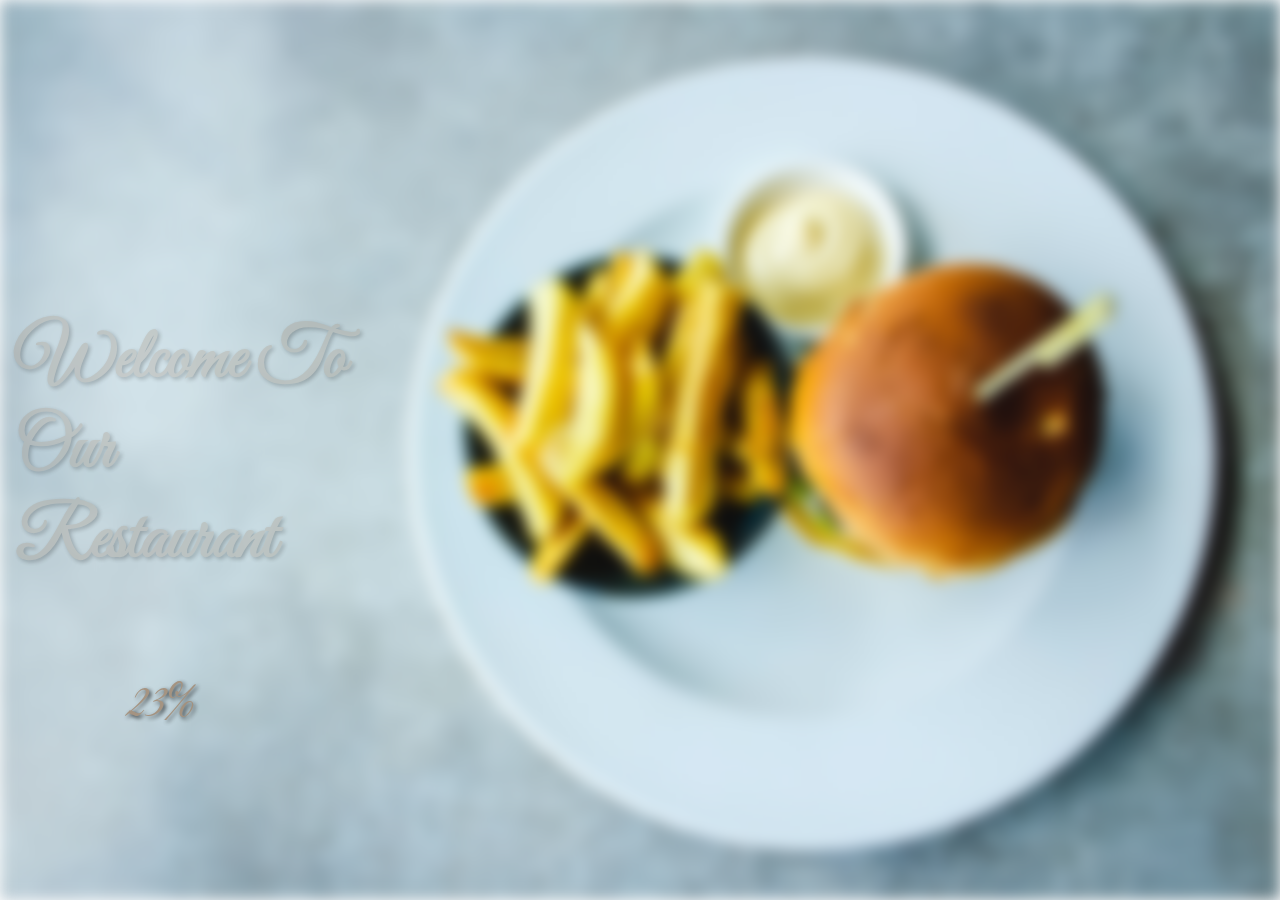
<file: restaurant/index.html>
<!DOCTYPE html>
<html lang="en">

<head>
    <meta charset="UTF-8">
    <meta http-equiv="X-UA-Compatible" content="IE=edge">
    <meta name="viewport" content="width=device-width, initial-scale=1.0">
    <link rel="stylesheet" href="css/style.css">
    <title>My Restaurant | Welcome</title>
</head>

<body>
    <section class="bg"></section>
    <div class="welcome-txt">
        <h2>Welcome to our restaurant</h2>
        <div class="main-btn"> <a href="menu.html"><button class="btn" type="button" id="menu-button"><span class="btn-text">our menu</span> </button></div></a>

        </div>
        <div class="loading-txt">0%</div>
        <script src="js/script.js"></script>
</body>

</html>
</file>
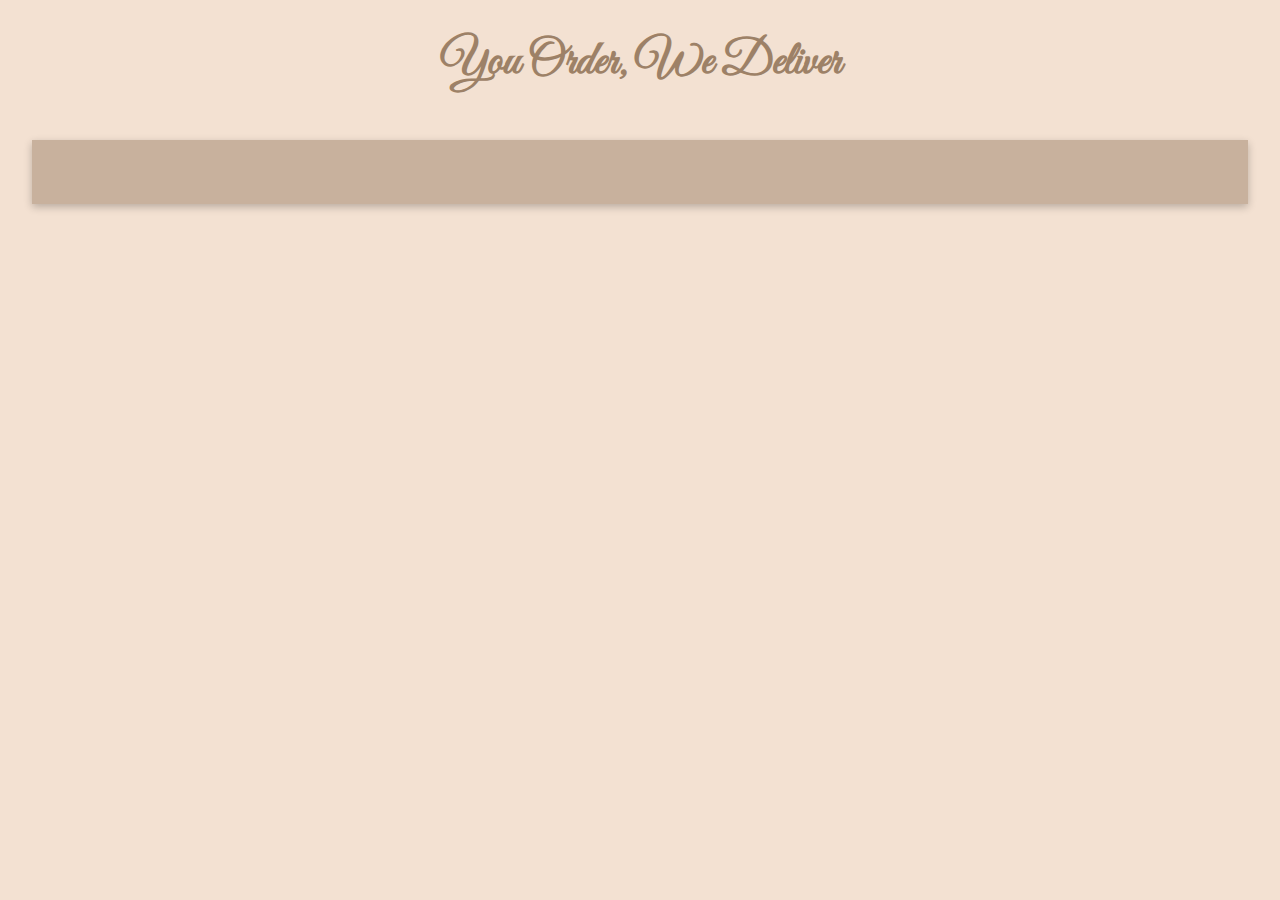
<file: restaurant/cart.html>
<!DOCTYPE html>
<html lang="en">

<head>
    <meta charset="UTF-8">
    <meta http-equiv="X-UA-Compatible" content="IE=edge">
    <meta name="viewport" content="width=device-width, initial-scale=1.0">
    <link rel="stylesheet" href="css/cart-style.css">
    <title>Your Order</title>
</head>

<body>
    <div class="header">
        <h1>you order, we deliver</h1>
    </div>
    <div class="welcome"></div>
    <div class="display-cart">
        <div class="container">
        </div>
        <div class="total"></div>
    </div>

    <div class="goodbye"></div>


    <script src="js/test.js" />

</body>

</html>
</file>
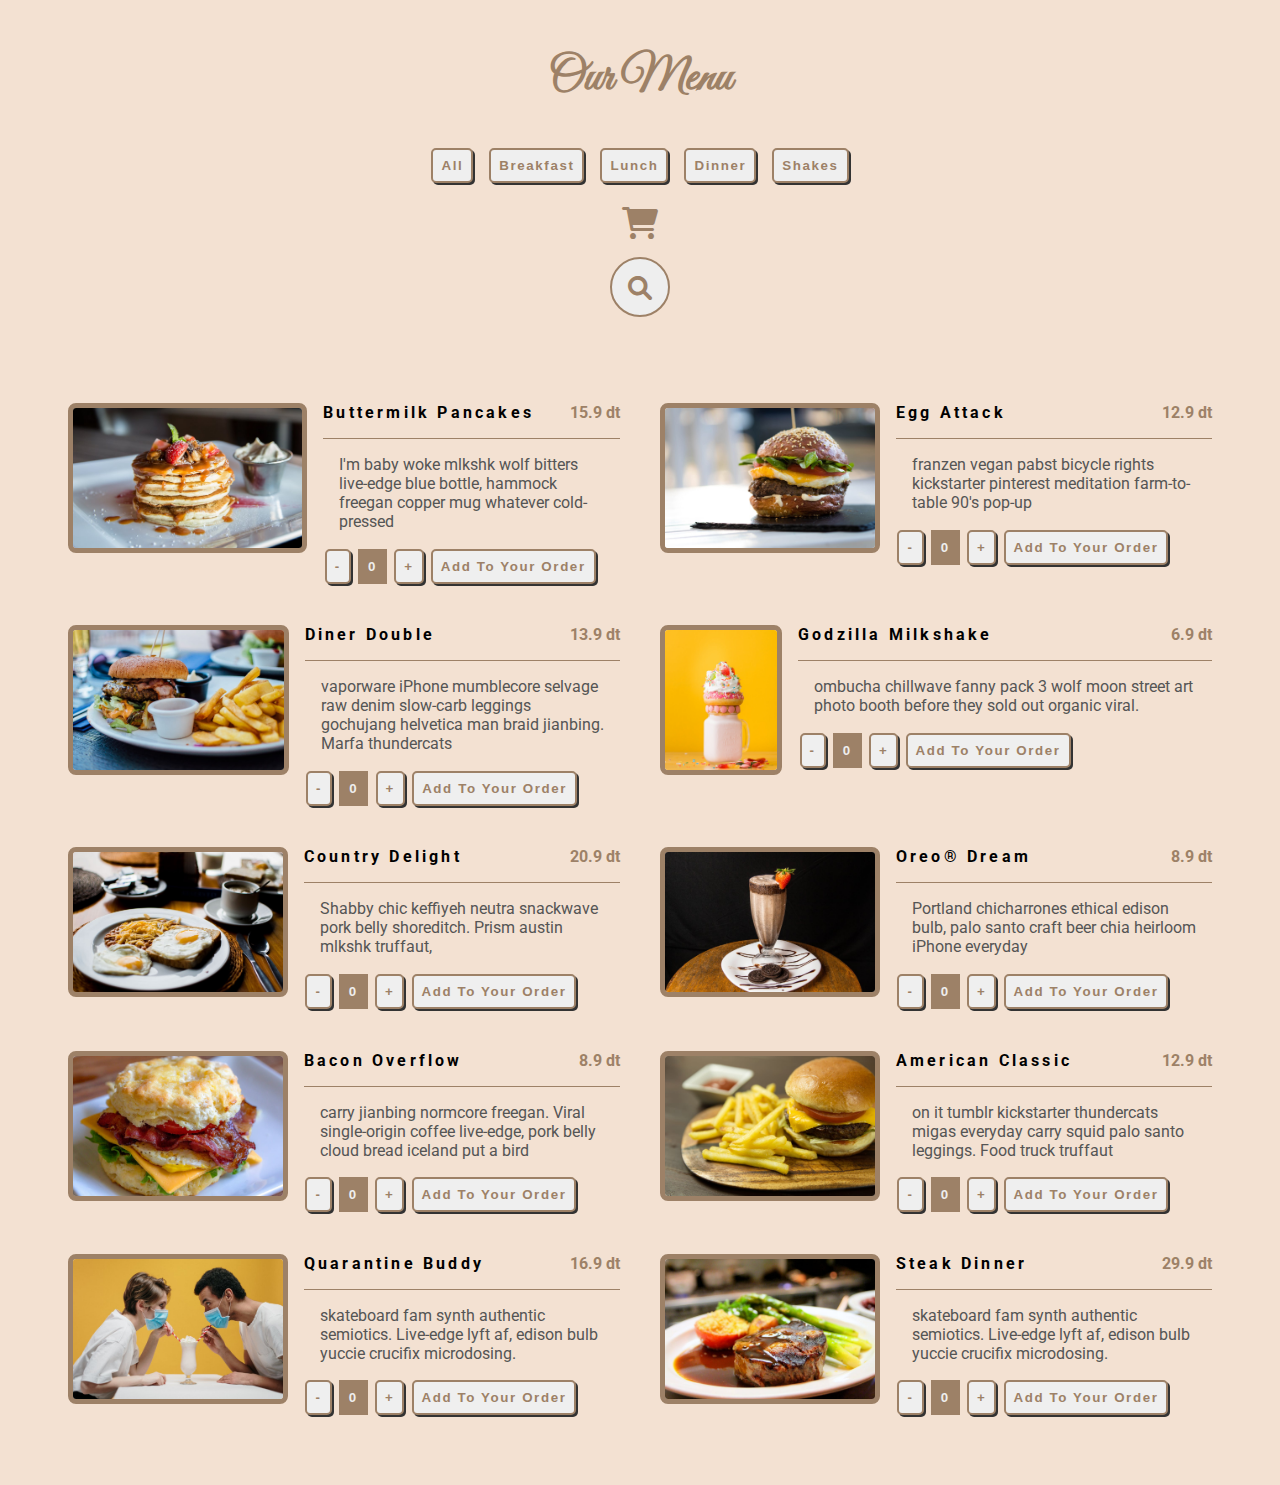
<file: restaurant/menu.html>
<!DOCTYPE html>
<html lang="en">

<head>
    <meta charset="UTF-8">
    <meta http-equiv="X-UA-Compatible" content="IE=edge">
    <meta name="viewport" content="width=device-width, initial-scale=1.0">
    <link rel="stylesheet" href="css/menu-style.css">
    <link rel="stylesheet" href="https://cdnjs.cloudflare.com/ajax/libs/font-awesome/6.0.0-beta3/css/all.min.css">
    <title>My Restaurant</title>
</head>


<body>

    <div class="header">
        <h2>Our Menu</h2>
        <div class="btn-container">
        </div>
        <div class="cart-icon">
            <a href="./cart.html" target="_blank" id="cart"><i class="fa-solid fa-cart-shopping"><div class="icon-alert" id="alert"></div></i></a>

        </div>
        <div class="content">
            <div class="search-bar" id="searchBar">
                <button class="search-bar__submit" id="search"><i class="fa-solid fa-magnifying-glass"></i>
                <input type="text" class="search-bar__input" placeholder="Dish name / Category..." id="input"> </button>
                <div class="cart"></div>
            </div>
        </div>
    </div>

    <section class="container">


    </section>




    <script src="js/modules.js"></script>
</body>

</html>
</file>
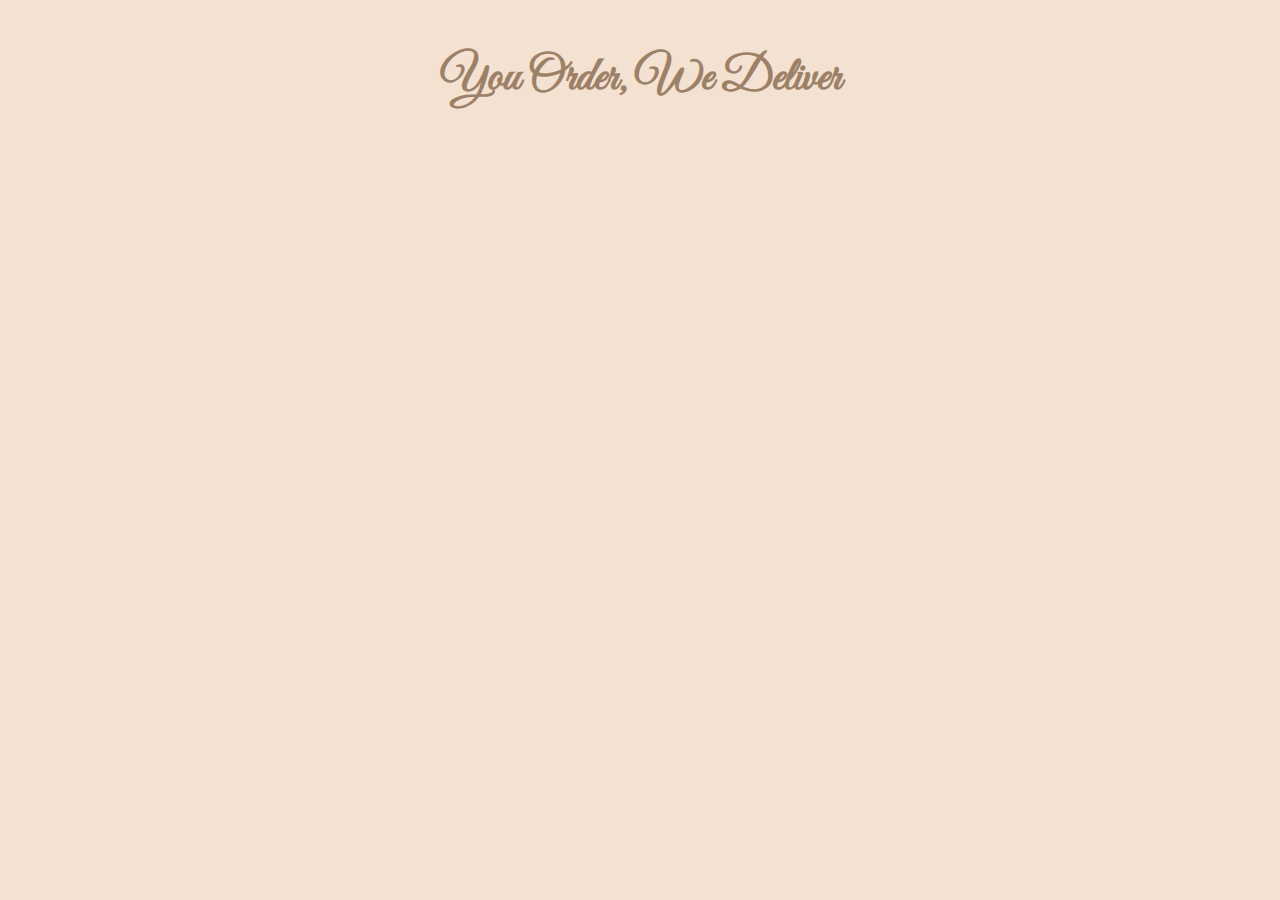
<file: restaurant/restaurant/cart.html>
<!DOCTYPE html>
<html lang="en">

<head>
    <meta charset="UTF-8">
    <meta http-equiv="X-UA-Compatible" content="IE=edge">
    <meta name="viewport" content="width=device-width, initial-scale=1.0">
    <link rel="stylesheet" href="css/cart-style.css">
    <title>Your Order</title>
</head>

<body>
    <h1>you order, we deliver</h1>
    <div class="order">


    </div>
    <script src="js/test.js" />

</body>

</html>
</file>
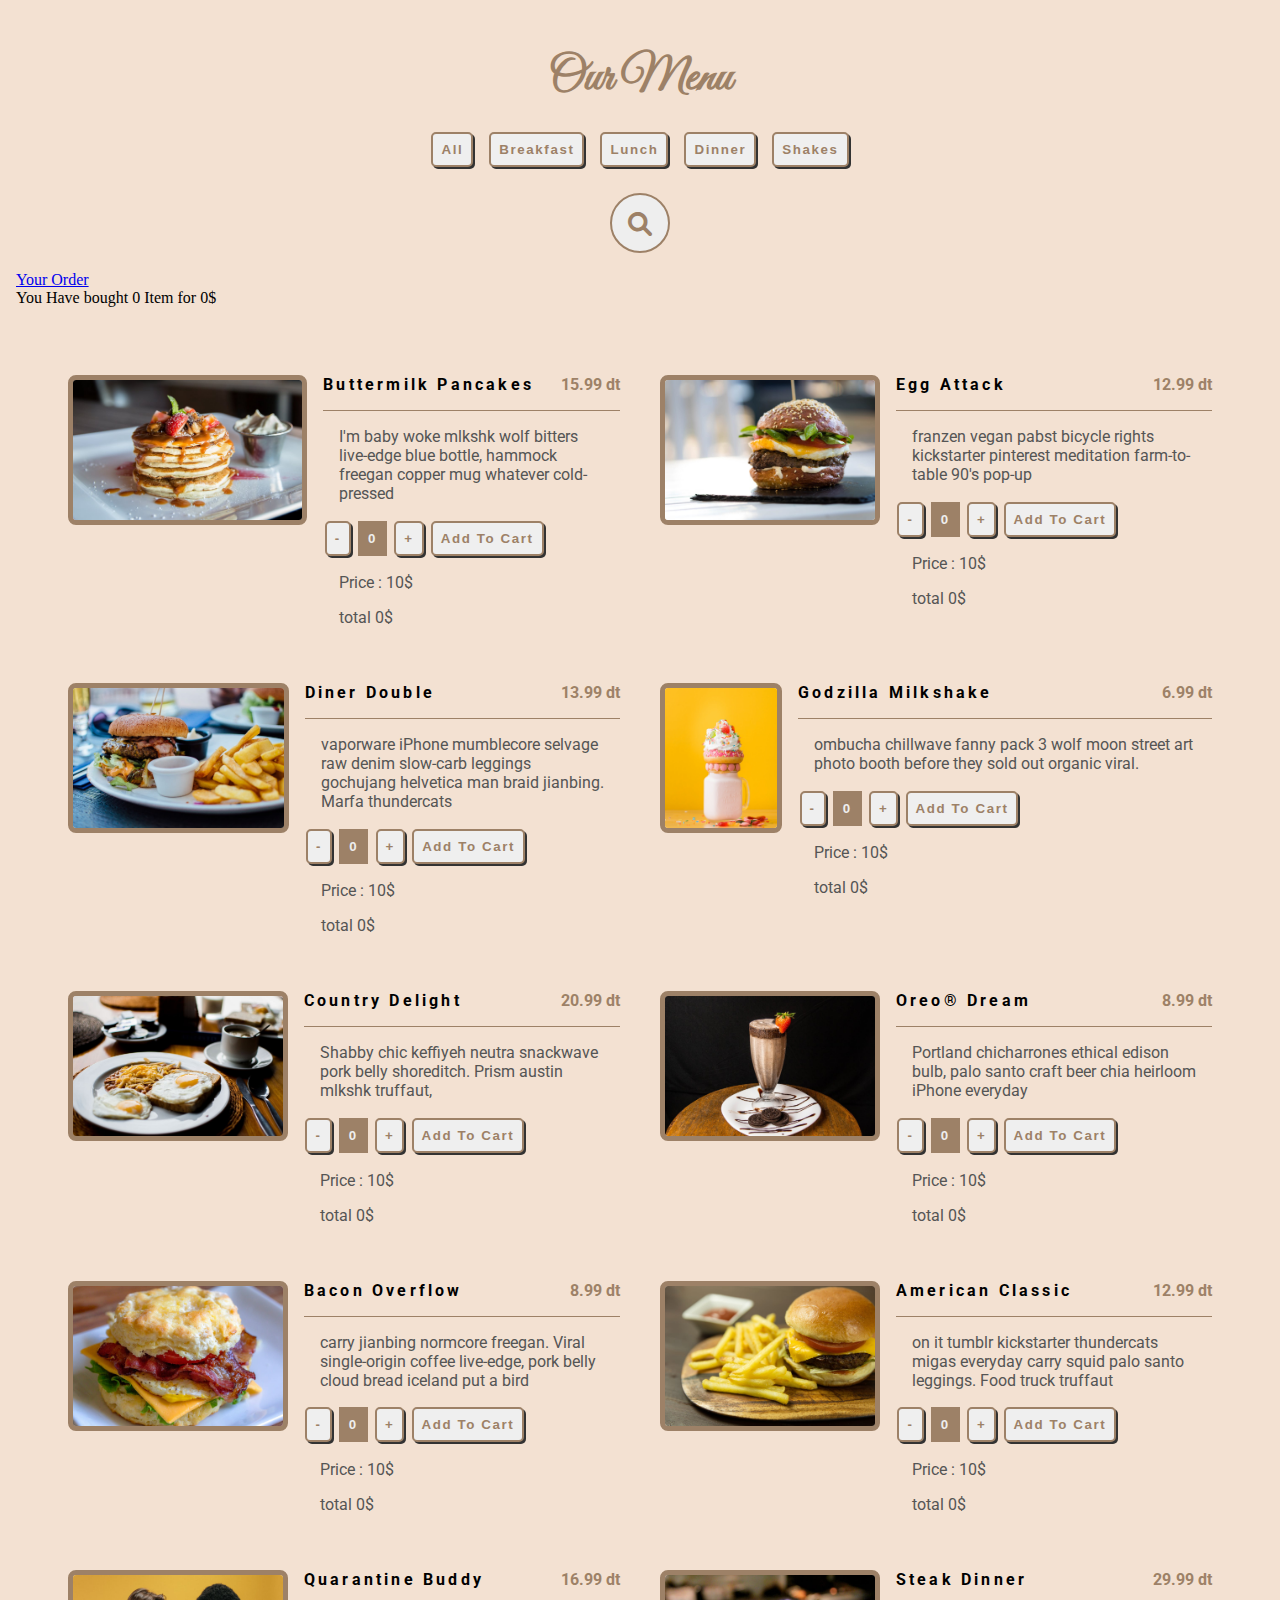
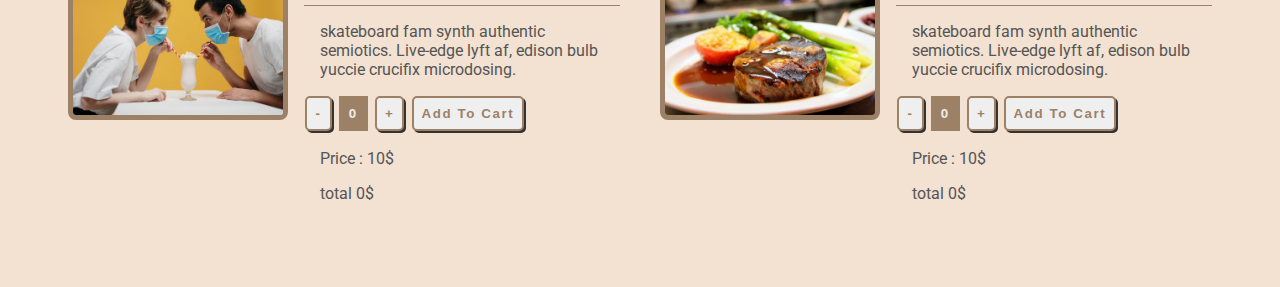
<file: restaurant/restaurant/menu.html>
<!DOCTYPE html>
<html lang="en">

<head>
    <meta charset="UTF-8">
    <meta http-equiv="X-UA-Compatible" content="IE=edge">
    <meta name="viewport" content="width=device-width, initial-scale=1.0">
    <link rel="stylesheet" href="css/menu-style.css">
    <link rel="stylesheet" href="https://cdnjs.cloudflare.com/ajax/libs/font-awesome/6.0.0-beta3/css/all.min.css">
    <title>My Restaurant</title>
</head>


<body>

    <div class="header">
        <h2>Our Menu</h2>
        <div class="btn-container">
        </div>
        <div class="content">
            <div class="search-bar" id="searchBar">
                <button class="search-bar__submit" id="search"><i class="fa-solid fa-magnifying-glass"></i>
                <input type="text" class="search-bar__input" placeholder="Dish name / category..." id="input"> </button>
            </div>
        </div>
    </div>
    <div class="order">
        <!-- <button id="cart" class="btn">your order</button> -->
        <a href="./cart.html" target="_blank" id="cart">Your Order</a>




        <p>You Have bought <span id="total">0</span> Item for <span id="price">0</span>$</p>

    </div>
    <section class="container">


    </section>




    <script src="js/modules.js"></script>
</body>

</html>
</file>
<file: restaurant/css/style.css>
/*GLOBAL LAYOUTS 
*********************/

@import url('https://fonts.googleapis.com/css2?family=Great+Vibes&family=Roboto&family=Ubuntu&display=swap');
* {
    box-sizing: border-box;
}

body {
    display: flex;
    color: #9d8167;
    align-items: center;
    justify-content: flex-start;
    margin: 0;
    height: 100vh;
    overflow: hidden;
}


/* BACKGROUD IMAGE
****************** */

.bg {
    background: url('../images/bg.jpg') no-repeat center center/cover;
    position: absolute;
    left: 0%;
    top: 0%;
    height: 100vh;
    width: 100vw;
    z-index: -1;
    filter: blur(10px);
}


/* LOADING TEXT AND PERCENTAGE
******************************* */

.loading-txt {
    font-family: 'Great Vibes', cursive;
    text-shadow: 2px 2px 4px #000000;
    position: absolute;
    left: 10%;
    top: 75%;
    font-size: 3rem;
}

.welcome-txt {
    padding: 1rem;
    max-width: 30%;
    font-family: 'Great Vibes', cursive;
    font-size: 3rem;
    text-transform: capitalize;
    text-shadow: 2px 2px 4px #000000;
    ;
}


/* MENU BUTTON
*************** */

.btn {
    border-radius: 4px;
    background-color: #9d8167;
    border: none;
    color: #fff;
    text-align: center;
    font-size: 32px;
    padding: 10px;
    width: 220px;
    transition: all 0.5s;
    cursor: pointer;
    margin: 36px;
    box-shadow: 0 10px 20px -8px rgba(0, 0, 0, .7);
}

.btn {
    cursor: pointer;
    display: inline-block;
    position: relative;
    transition: 0.5s;
    position: absolute;
    right: 25%;
    top: 70%;
}

.btn:after {
    content: '»';
    position: absolute;
    opacity: 0;
    top: 14px;
    right: -20px;
    transition: 0.5s;
}

.btn:hover {
    padding-right: 24px;
    padding-left: 8px;
}

.btn:hover:after {
    opacity: 1;
    right: 10px;
}

.btn-text {
    font-family: 'Great Vibes', cursive;
    text-transform: capitalize;
}
</file>
<file: restaurant/css/cart-style.css>
@import url('https://fonts.googleapis.com/css2?family=Great+Vibes&family=Roboto&display=swap');
* {
    margin: 0;
    padding: 0;
    box-sizing: border-box;
}

body {
    padding: 0 1rem;
    background-color: #f3e1d2;
    min-width: 100vw;
}

h1 {
    font-family: 'Great Vibes', cursive;
    color: #9d8167;
    text-align: center;
    margin: 2rem auto;
    font-size: 3rem;
    text-transform: capitalize;
}

.welcome {
    font-family: 'Roboto', sans-serif;
    font-size: 1.8rem;
}

.welcome,
.goodbye {
    font-family: 'Great Vibes', cursive;
    margin: auto 1rem;
}

.goodbye {
    text-align: end;
    font-size: 2rem;
}

.container {
    display: grid;
    font-family: 'Roboto', sans-serif;
    padding: 2rem;
    background: rgba(157, 129, 103, 0.5);
    place-items: center;
    margin-bottom: 2rem;
    box-shadow: rgba(0, 0, 0, 0.24) 0px 3px 8px;
}

.dish {
    display: grid;
    grid-template-columns: 0.5fr 2fr 1fr;
    place-items: initial;
    gap: 1rem;
    padding: 20px;
    width: 80%;
    border-bottom: solid 1px #697268;
}

.dish-info {
    display: flex;
    align-items: center;
}

.dish img {
    width: 50px;
    border-radius: 5px;
    margin-right: 1rem;
    border: 2px solid #9d8167;
}

.dish .item-price {
    display: flex;
    justify-content: end;
    align-items: center;
}

.total {
    display: flex;
    justify-content: end;
    width: 90%;
    font-family: 'Roboto', sans-serif;
    color: #9d8167;
    height: 2rem;
    font-weight: 900;
}

.dish-info span {
    font-family: 'Roboto', sans-serif;
    text-transform: capitalize;
    letter-spacing: .1rem;
}

.display-cart {
    padding: 1rem;
}

.btn {
    padding: .5rem;
    margin: .5rem;
    color: #9d8167;
    border: 2px solid #9d8167;
    border-radius: 5px;
    font-weight: bold;
    letter-spacing: .1rem;
    box-shadow: 2px 2px #333;
    text-transform: capitalize;
}

.btn:hover {
    cursor: pointer;
    background-color: #9d8167;
    color: #eee;
    transition: .5s;
}
</file>
<file: restaurant/css/menu-style.css>
@import url('https://fonts.googleapis.com/css2?family=Great+Vibes&family=Roboto&display=swap');
* {
    margin: 0;
    padding: 0;
    box-sizing: border-box;
}

body {
    padding: 0 1rem;
    background-color: #f3e1d2;
    min-width: 100vw;
}

.header h2 {
    font-family: 'Great Vibes', cursive;
    color: #9d8167;
    text-align: center;
    padding: 3rem 0 1rem;
    font-size: 3rem;
}

.header {
    margin: 0 2rem;
    display: flex;
    flex-direction: column;
    justify-content: center;
    align-items: center;
}

.btn-container {
    display: flex;
    justify-content: center;
    margin: 1rem;
}

.btn {
    padding: .5rem;
    margin: .5rem;
    color: #9d8167;
    border: 2px solid #9d8167;
    border-radius: 5px;
    font-weight: bold;
    letter-spacing: .1rem;
    box-shadow: 2px 2px #333;
    text-transform: capitalize;
    letter-spacing: .1rem;
}

.btn:hover {
    cursor: pointer;
    background-color: #9d8167;
    color: #eee;
    transition: .5s;
}

.cart-btn {
    padding: .5rem;
    margin: .1rem;
    color: #9d8167;
    border: 2px solid #9d8167;
    border-radius: 5px;
    font-weight: bold;
    letter-spacing: .1rem;
    box-shadow: 2px 2px #333;
    text-transform: capitalize;
    letter-spacing: .1rem;
}

.cart-btn:hover {
    cursor: pointer;
    background-color: #9d8167;
    color: #eee;
    transition: .5s;
}

.counter {
    padding: .5rem;
    margin: .1rem;
    background-color: #9d8167;
    color: #eee;
    border: 2px solid #9d8167;
    font-weight: bold;
    letter-spacing: .1rem;
    text-transform: capitalize;
    letter-spacing: .1rem;
}

.active {
    background-color: #9d8167;
    color: #eee;
}

.content {
    display: flex;
    justify-content: center;
    align-items: center;
    margin: 1rem 0;
    position: relative;
    width: 50%;
    height: 2rem;
    padding: 2rem;
    /* box-shadow: 0 0 3em rgba(0, 0, 0, 0.15); */
}

.search-bar {
    display: flex;
    border: 2px solid #9d8167;
    border-radius: 50px;
    width: 60px;
    position: relative;
    transition: width 300ms ease-in-out;
    padding: .5rem;
    background: #eee;
}

.search-bar__input {
    flex-grow: 1;
    border: none;
    padding: 0 .5rem;
    background: transparent;
    position: absolute;
    top: 0;
    bottom: 0;
    left: 0;
    opacity: 0;
    cursor: pointer;
    width: 60px;
}

.search-bar__input:focus {
    outline: 0;
    opacity: 1;
    cursor: initial;
    width: calc(100% - 40px);
}

.search-bar__submit {
    font-size: 1.5rem;
    cursor: pointer;
    border: none;
    border-radius: 50%;
    padding: .5rem;
    background: transparent;
    color: #9d8167;
    height: 40px;
    margin-left: auto;
}

.active {
    background: #9d8167;
    color: #eee;
}

.search-bar:focus-within {
    width: 50%;
    font-size: 1rem;
}

.container {
    display: grid;
    font-family: 'Roboto', sans-serif;
    padding: 3rem 2rem;
    grid-template-columns: repeat(2, 1fr);
    justify-content: space-around;
}

.container .dish {
    display: flex;
    gap: 1rem;
    padding: 20px;
}

.dish-title {
    display: flex;
    justify-content: space-between;
    border-bottom: 1px solid #9d8167;
}

.dt {
    font-family: 'Roboto', sans-serif;
    color: #9d8167;
    font-weight: bold;
}

.dish-title .dish-name {
    text-transform: capitalize;
}

.dish-info p {
    margin: 1rem;
    color: #555;
}

.dish-photo {
    object-fit: cover;
    max-width: 250px;
    height: 150px;
    border: 5px solid #9d8167;
    border-radius: 0.5rem;
}

.container .dish .dish-info .dish-name {
    position: relative;
    padding-bottom: 1rem;
    letter-spacing: .2rem;
    font-weight: bold;
}

.container .menu-item .dish p {
    padding: 10px;
    color: #555;
}

.container .dish .dish-info .price {
    padding-left: 1.5rem;
    color: #9d8167;
    font-weight: bold;
}


/* MEDIA QUERY 
***************/

@media screen and (max-width: 768px) {
    .container {
        display: grid;
        grid-template-columns: 1fr;
        justify-content: center;
    }
    body {
        padding: 1rem;
    }
}

@media screen and (max-width: 480px) {
    .btn-container {
        flex-direction: column;
    }
    .search-bar:focus-within {
        width: 200px;
        font-size: 1rem;
    }
    .container {
        width: 80%;
        margin: 0;
        padding: 0;
    }
}


/* .cart-icon {
    display: flex;
    width: 100%;
    align-items: flex-start;
    justify-content: flex-end;
    gap: 1rem;
} */

.fa-cart-shopping {
    position: relative;
    color: #9d8167;
    font-size: 2rem;
    flex-grow: 1;
    transition: color 300ms ease;
}

.fa-cart-shopping:hover {
    color: #697268;
}

.icon-alert {
    border-radius: 100vh;
    position: absolute;
    width: 50%;
    height: 50%;
    background: #697268;
    top: -40%;
    right: -30%;
    color: #eee;
    font-size: 0.6rem;
    text-align: center;
    padding: 3px;
    display: none;
}
</file>
<file: restaurant/restaurant/css/cart-style.css>
@import url('https://fonts.googleapis.com/css2?family=Great+Vibes&family=Roboto&display=swap');
* {
    margin: 0;
    padding: 0;
    box-sizing: border-box;
}

body {
    padding: 0 1rem;
    background-color: #f3e1d2;
    min-width: 100vw;
}

h1 {
    font-family: 'Great Vibes', cursive;
    color: #9d8167;
    text-align: center;
    padding: 3rem 0 1rem;
    font-size: 3rem;
    text-transform: capitalize;
}
</file>
<file: restaurant/restaurant/css/menu-style.css>
@import url('https://fonts.googleapis.com/css2?family=Great+Vibes&family=Roboto&display=swap');
* {
    margin: 0;
    padding: 0;
    box-sizing: border-box;
}

body {
    padding: 0 1rem;
    background-color: #f3e1d2;
    min-width: 100vw;
}

.header h2 {
    font-family: 'Great Vibes', cursive;
    color: #9d8167;
    text-align: center;
    padding: 3rem 0 1rem;
    font-size: 3rem;
}

.header {
    display: flex;
    flex-direction: column;
    justify-content: center;
    align-items: center;
}

.btn-container {
    display: flex;
    justify-content: center;
}

.btn {
    padding: .5rem;
    margin: .5rem;
    color: #9d8167;
    border: 2px solid #9d8167;
    border-radius: 5px;
    font-weight: bold;
    letter-spacing: .1rem;
    box-shadow: 2px 2px #333;
    text-transform: capitalize;
    letter-spacing: .1rem;
}

.btn:hover {
    cursor: pointer;
    background-color: #9d8167;
    color: #eee;
    transition: .5s;
}

.cart-btn {
    padding: .5rem;
    margin: .1rem;
    color: #9d8167;
    border: 2px solid #9d8167;
    border-radius: 5px;
    font-weight: bold;
    letter-spacing: .1rem;
    box-shadow: 2px 2px #333;
    text-transform: capitalize;
    letter-spacing: .1rem;
}

.cart-btn:hover {
    cursor: pointer;
    background-color: #9d8167;
    color: #eee;
    transition: .5s;
}

.counter {
    padding: .5rem;
    margin: .1rem;
    background-color: #9d8167;
    color: #eee;
    border: 2px solid #9d8167;
    font-weight: bold;
    letter-spacing: .1rem;
    text-transform: capitalize;
    letter-spacing: .1rem;
}

.active {
    background-color: #9d8167;
    color: #eee;
}

.content {
    display: flex;
    justify-content: center;
    align-items: center;
    margin: 1rem 0;
    position: relative;
    width: 50%;
    height: 2rem;
    padding: 2rem;
    /* box-shadow: 0 0 3em rgba(0, 0, 0, 0.15); */
}

.search-bar {
    display: flex;
    border: 2px solid #9d8167;
    border-radius: 50px;
    width: 60px;
    position: relative;
    transition: width 300ms ease-in-out;
    padding: .5rem;
    background: #eee;
}

.search-bar__input {
    flex-grow: 1;
    border: none;
    padding: 0 .5rem;
    background: transparent;
    position: absolute;
    top: 0;
    bottom: 0;
    left: 0;
    opacity: 0;
    cursor: pointer;
    width: 60px;
}

.search-bar__input:focus {
    outline: 0;
    opacity: 1;
    cursor: initial;
    width: calc(100% - 40px);
}

.search-bar__submit {
    font-size: 1.5rem;
    cursor: pointer;
    border: none;
    border-radius: 50%;
    padding: .5rem;
    background: transparent;
    color: #9d8167;
    height: 40px;
    margin-left: auto;
}

.active {
    background: #9d8167;
    color: #eee;
}

.search-bar:focus-within {
    width: 50%;
    font-size: 1rem;
}

.container {
    display: grid;
    font-family: 'Roboto', sans-serif;
    padding: 3rem 2rem;
    grid-template-columns: repeat(2, 1fr);
    justify-content: space-around;
}

.container .dish {
    display: flex;
    gap: 1rem;
    padding: 20px;
}

.dish-title {
    display: flex;
    justify-content: space-between;
    border-bottom: 1px solid #9d8167;
}

.dish-title .dish-name {
    text-transform: capitalize;
}

.dish-info p {
    margin: 1rem;
    color: #555;
}

.dish-photo {
    object-fit: cover;
    max-width: 250px;
    height: 150px;
    border: 5px solid #9d8167;
    ;
    border-radius: 0.5rem;
}

.container .dish .dish-info .dish-name {
    position: relative;
    padding-bottom: 1rem;
    letter-spacing: .2rem;
    font-weight: bold;
}

.container .menu-item .dish p {
    padding: 10px;
    color: #555;
}

.container .dish .dish-info .price {
    padding-left: 1.5rem;
    color: #9d8167;
    font-weight: bold;
}


/* MEDIA QUERY 
***************/

@media screen and (max-width: 768px) {
    .container {
        display: grid;
        grid-template-columns: 1fr;
        justify-content: center;
    }
    body {
        padding: 1rem;
    }
}

@media screen and (max-width: 480px) {
    .btn-container {
        flex-direction: column;
    }
    .search-bar:focus-within {
        width: 200px;
        font-size: 1rem;
    }
    .container {
        width: 80%;
        margin: 0;
        padding: 0;
    }
}
</file>
